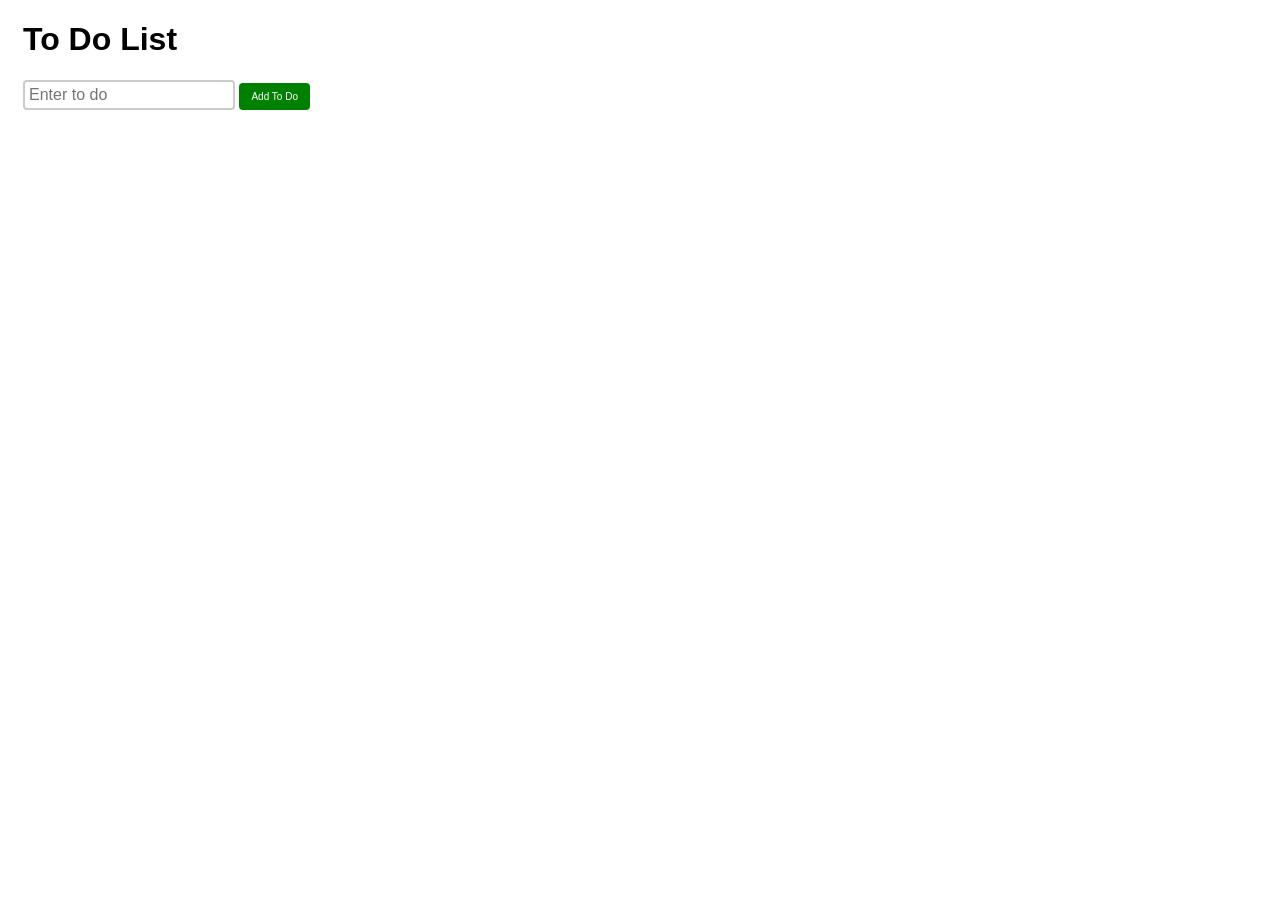
<file: ToDoList/index.html>
<!DOCTYPE html>
<html lang="en">
  <head>
    <meta charset="UTF-8" />
    <meta name="viewport" content="width=device-width, initial-scale=1.0" />
    <title>Document</title>
    <link rel="stylesheet" href="./style.css" />
  </head>
  <body>
    <h1>To Do List</h1>
    <form class="todo-form">
      <input type="text" class="todo-input" placeholder="Enter to do" />
      <button class="todo-submitbtn" type="submit">Add To Do</button>
    </form>
    <ul class="todo-list"></ul>
    <script src="./script.js"></script>
  </body>
</html>
</file>
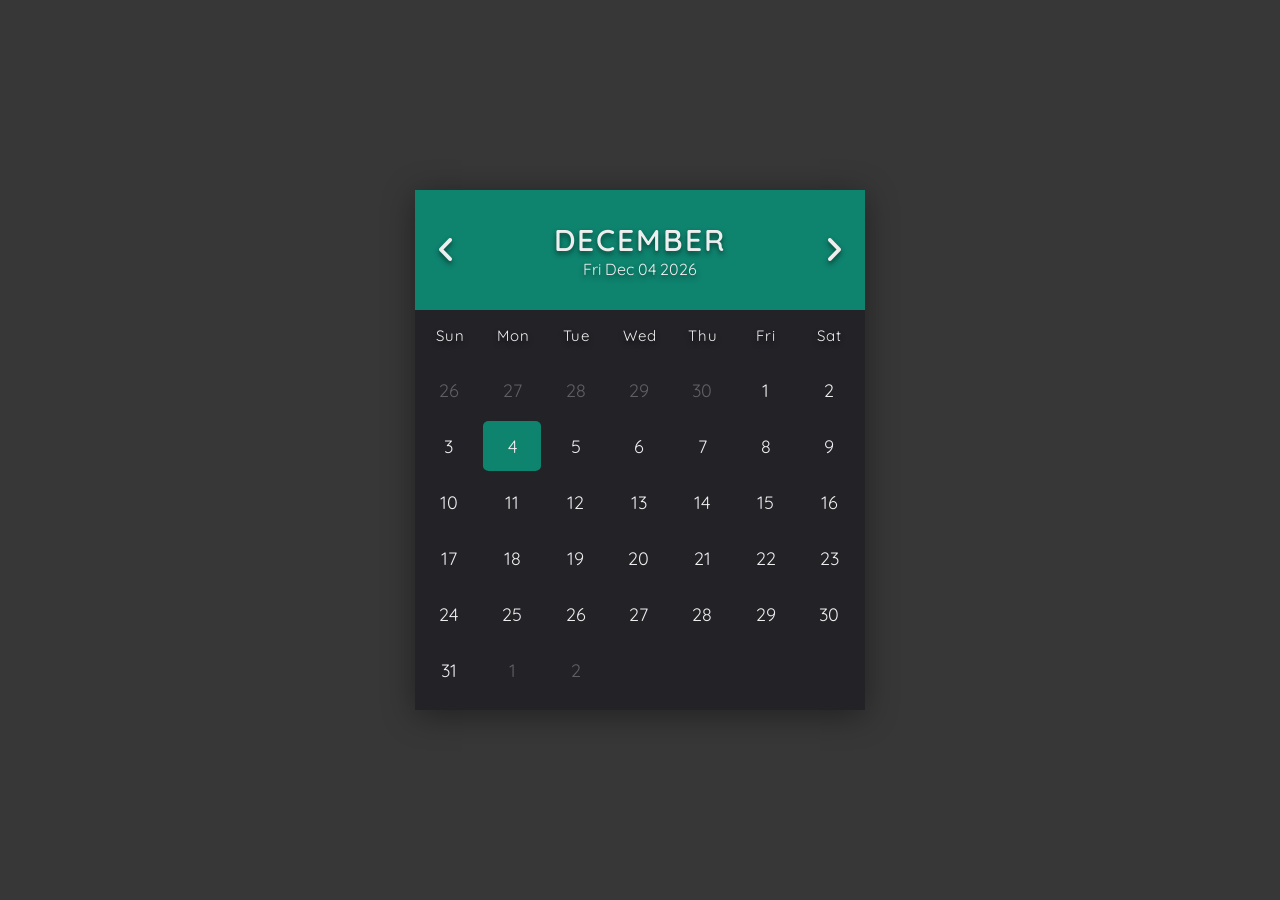
<file: Calender.html>
<!DOCTYPE html>
<html lang="en">
<head>
    <meta charset="UTF-8">
    <meta name="viewport" content="width=device-width, initial-scale=1.0">
    <title>Calender</title>
    <link rel="stylesheet" href="https://cdnjs.cloudflare.com/ajax/libs/font-awesome/6.4.2/css/all.min.css">
    <link rel="preconnect" href="https://fonts.googleapis.com">
<link rel="preconnect" href="https://fonts.gstatic.com" crossorigin>
<link href="https://fonts.googleapis.com/css2?family=Quicksand&display=swap" rel="stylesheet">
<style>

*{
    margin:0;
    padding:0;
    box-sizing:border-box; 
    font-family: 'Quicksand', sans-serif;
}

html{
   font-size: 62.5%;
}

.container{
   width: 100%;
   height: 100vh;
   background-color: rgb(55, 55, 55); 
   color: #eee;
   display:flex;
   justify-content: center;
   align-items: center;
   
}

.calender{
    width: 45rem;
    height: 52rem;
    background-color: #222227;
   box-shadow: 0 0.5rem 3rem rgba(0, 0, 0, 0.4);
}

.month{
    width: 100%;
    height: 12rem;
    background-color: #0e836e;
    display:flex;
    justify-content: space-between;
    align-items: center;
    padding: 0.2rem;
    text-align: center;
    text-shadow: 0 0.3rem 0.5rem rgba(0, 0, 0, 0.5);
}

.month i{
    font-size: 3rem;
   cursor: pointer;
   margin: 0 2rem;
}

.month h1{
    font-size: 3rem;
    font-weight: 600;
    text-transform: uppercase;
    letter-spacing: 0.2rem;
}

.month p{
    font-size: 1.6rem;
}

.weekdays{
    width: 100%;
    height: 5rem;
    padding: 0 0.4rem;
    display:flex;
    align-items: center;
}

.weekdays div{
    font-size: 1.5rem;
    font-weight: 400;
    letter-spacing: 0.1rem;
    width: calc(44.2rem/7);
    display:flex;
    justify-content: center;
    align-items: center;
    text-shadow: 0 0.3rem 0.5rem rgba(0, 0, 0, 0.5);
}

.days{
    width: 100%;
    display: flex;
    flex-wrap: wrap;
    padding: 0.2rem;
}

.days div{
    font-size: 1.8rem;
    margin: 0.3rem;
    width: calc(40.2rem/7);
    height: 5rem;
    display:flex;
    justify-content: center;
    align-items: center;
    transition: background-color 0.2s;
}

.days div:hover:not(.today){
    background-color: #262626;
    border: 0.2rem dotted #595959;
    cursor: pointer;
    border-radius: 10%;
}

.prev-date,
.next-date{
    opacity: 0.3;
}

.today{
    background-color: #0e836e;
    border-radius: 10%;
}


</style>

</head>
<body>
    
    <div class="container">
        <div class="calender">
            <div class="month">
                <i class="fas fa-angle-left prev"></i>
                <div class="date">
                    <h1></h1>
                    <p></p>
                </div>
                <i class="fas fa-angle-right next"></i>
            </div>
            <div class="weekdays">
                <div>Sun</div>
                <div>Mon</div>
                <div>Tue</div>
                <div>Wed</div>
                <div>Thu</div>
                <div>Fri</div>
                <div>Sat</div>
            </div>
            <div class="days">
                
            </div>

        </div>
    </div>

    <script>
        const mydate = new Date();
// console.log(mydate);

const showCalender= () => {
    const monthfirstday = mydate.getDay();
    console.log(monthfirstday);
    
    const lastdate = new Date(mydate.getFullYear(),mydate.getMonth()+1,0).getDate();
    // console.log(lastdate);
    
    const prevmonthDays =  new Date(mydate.getFullYear(),mydate.getMonth(),0).getDate();
      console.log(prevmonthDays);
    
    const  monthlastday = new Date(mydate.getFullYear(),mydate.getMonth()+1,0).getDay();
    
    //  console.log(monthlastday);
    
    const nextmonthdays = 7- monthlastday -1;
    
    
    const allmonths=["January","February","March","April","May","June","July",
    "August","September","October","November","December",]
    
    const monthdays= document.querySelector(".days")
    
    document.querySelector(".date h1").innerHTML = allmonths[mydate.getMonth()];
    
    document.querySelector(".date p").innerHTML= new Date().toDateString();
    
    
    let days="";
    
    for(let x= monthfirstday;x>0;x--){
        days +=`<div class="prev-date">${prevmonthDays-x+1}</div>`
    }
    


    for(let i=1; i<=lastdate;i++){
        if(i===new Date().getDate() && mydate.getMonth()===new Date().getMonth()){
            days += `<div class="today">${i}</div>`;
        }
        else{
        days += `<div>${i}</div>`;
        }
    }
    

    
    for(let j=1;j<=nextmonthdays;j++){
        days += `<div class="next-date">${j}</div>`;
    }
      monthdays.innerHTML=days;

}


document.querySelector('.prev').addEventListener('click',()=>{
    mydate.setMonth(mydate.getMonth()-1);
    showCalender();
})

document.querySelector('.next').addEventListener('click',()=>{
    mydate.setMonth(mydate.getMonth()+1);
    showCalender();
})

showCalender();

    </script>
</body>
</html>
</file>
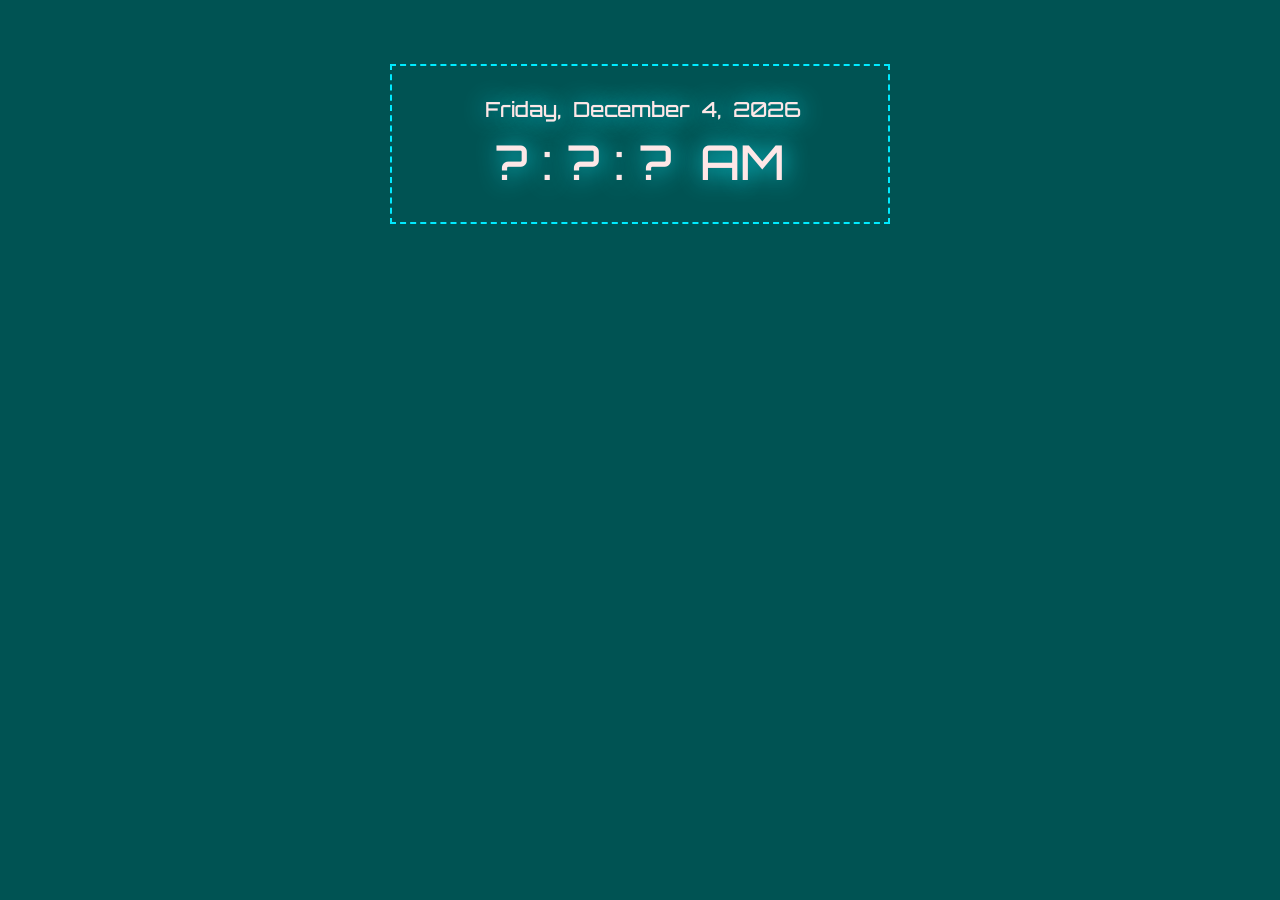
<file: clockUsingJS.html>
<!DOCTYPE html>
<html lang="en">
<head>
    <meta charset="UTF-8">
    <meta name="viewport" content="width=device-width, initial-scale=1.0">
    <title>Clock</title>
<link rel="preconnect" href="https://fonts.googleapis.com">
<link rel="preconnect" href="https://fonts.gstatic.com" crossorigin>
<link href="https://fonts.googleapis.com/css2?family=Orbitron&family=Poppins&display=swap" rel="stylesheet">
    <style>
        *{
            margin: 0;
            padding: 0;
            box-sizing: border-box;
            
        }
        body{
            position: relative;
            height: 100%;
            width: 100%;
            background-color: rgb(0, 83, 83);
           /* color: rgb(174, 108, 200); */
        }

        .datetime, .watch2{
            font-family: 'Orbitron', sans-serif;
            /* font-family: 'Poppins', sans-serif; */
            height: 160px;
            width: 500px;
            display: flex;
            flex-direction: column;
            align-items: center;
            justify-content: center;
            gap: 0.6rem;
            margin: 5% auto;
            /* padding: 1.3rem; */
            border: 2px dashed rgb(0, 234, 255);
        }

            .datetime .date{
            font-size: 1.3rem;
            font-weight: 500;
            color: #fee7e7;
            text-shadow: 1px 1px 25px rgb(18, 229, 244), 0 0 10px rgba(12, 221, 236,0);
                
            }

            .datetime .date2{
            font-size: 1.3rem;
            font-weight: 500;
            color: #fee7e7;
            text-shadow: 1px 1px 25px rgb(18, 229, 244), 0 0 10px rgba(12, 221, 236,0); 
                
            }

            .datetime .clock{
            font-size: 3rem;
            font-weight: 500;
            color: #fee7e7;
            text-shadow: 1px 1px 25px rgb(18, 229, 244), 0 0 10px rgba(12, 221, 236,0);
            }
        

           .watch2{
            visibility: hidden;
            font-size: 3.5rem;
            font-weight: 500;
            color: #fee7e7;
            text-shadow: 1px 1px 25px rgb(18, 229, 244), 0 0 10px rgba(12, 221, 236,0);
           }

    </style>
</head>
<body>
    <div class="datetime">
        <div class="date">
            <span id="dayname"></span>,
            <span id="month"></span>
            <span id="dnum"></span>,
            <span id="year"></span>
        </div>
        <div class="date2"></div>
        <div class="clock">
        <span class="hr">?</span>
        <span>:</span>
        <span class="min">?</span>
        <span>:</span>
        <span class="sec">?</span>
        <span class="ampm">&nbspAM</span>
    </div>
    </div>

    <div class="watch2"></div>
    <script>

        var hourHand= document.querySelector('.hr');
        var minHand= document.querySelector('.min');
        var secHand=  document.querySelector('.sec');
         document.querySelector('.date2').style.display ='none';

         var secondWatch = document.querySelector('.watch2');

            function changedate(){
                var newdt = new Date();
                var dname = newdt.getDay();
                var mo = newdt.getMonth();
                var dnum = newdt.getDate();
                var yr = newdt.getFullYear();

                var months = ['January','february','March','April','May','June','July','August','September','October','November','December'];

                var week = ['Sunday','Monday','Tuesday','Wednesday','Thursday','Friday','Saturday'];

                var ids = ['dayname','month','dnum','year'];

                var values =[week[dname], months[mo], dnum, yr];

        for(var i =0; i<ids.length;i++){
           document.getElementById(ids[i]).innerHTML=`&nbsp${values[i]}`;    
                }
              }
            
            setInterval(changedate,1000);
            


            //Method 1
        function changeTime(){
            var getadateTime = new Date();
            // console.log(getadateTime);
            var putzero=0;
            var newhr = getadateTime.getHours();
            // console.log(newhr);
            
            var newmin = getadateTime.getMinutes();
            // console.log(newmin);
           
            var newsec = getadateTime.getSeconds();

                if(newsec>=0&&newsec<=9){
                    newsec= `${putzero}${newsec}`;
                }
            if(newmin>=0&&newmin<=9){
                    newmin= `${putzero}${newmin}`;
                }

                if(newhr>12){
                   newhr -= 12;
                }

            if(newhr===0){
               let hr = 12; 
           hourHand.innerHTML=`${hr}`;   
                }     
           
           if(newhr>=12){
            document.querySelector('.ampm').innerHTML='&nbspPM';
           }

           else{
            document.querySelector('.ampm').innerHTML='&nbspAM';
            
           }

                secHand.innerHTML=`${newsec}`;
                minHand.innerHTML=`${newmin}`;

                if(newhr!==0){
                hourHand.innerHTML=`${newhr}`;
                }
        }

        //   setInterval(changeTime,1000);


        //Method 2

          function startWatch(){
                secondWatch.style.visibility = 'visible';
               var newTime = new Date();
               secondWatch.innerHTML = newTime.toLocaleTimeString();
                
            }
           
        //  setInterval(startWatch,1000);

       
       


       
        
    </script>
</body>
</html>
</file>
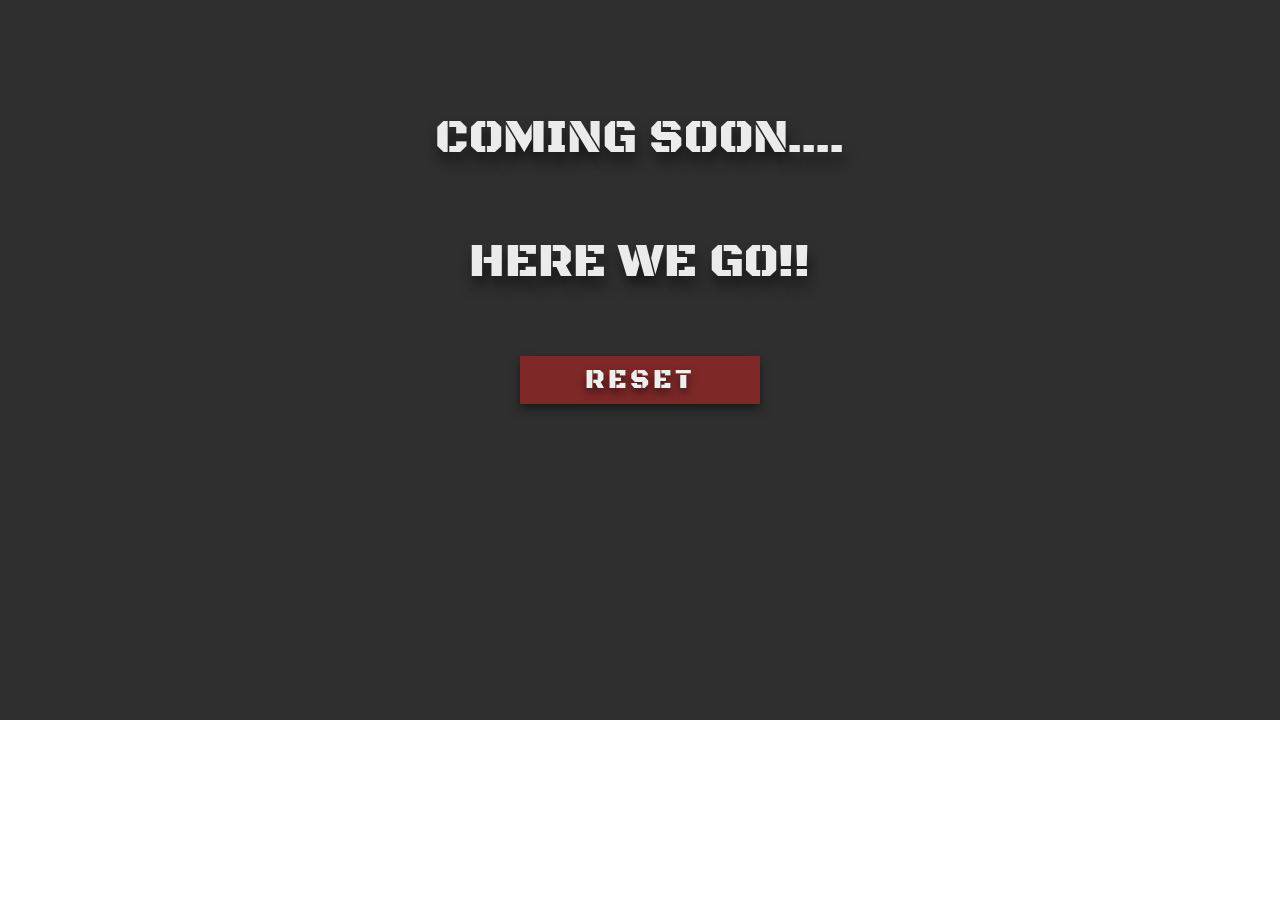
<file: CountdownTimer.html>
<!DOCTYPE html>
<html lang="en">
  <head>
    <meta charset="UTF-8" />
    <meta name="viewport" content="width=device-width, initial-scale=1.0" />
    <title>Countdown-Timer</title>
    <link rel="preconnect" href="https://fonts.googleapis.com" />
    <link rel="preconnect" href="https://fonts.gstatic.com" crossorigin />
    <link
      href="https://fonts.googleapis.com/css2?family=Black+Ops+One&display=swap"
      rel="stylesheet"
    />
    <style>
      * {
        margin: 0;
        padding: 0;
        box-sizing: border-box;
        font-family: "Black Ops One", cursive;
      }

      .maincontent {
        width: 100%;
        height: 80vh;
        background-color: rgb(47, 47, 47);
        position: relative;
      }

      .countdowndiv {
        width: 100%;
        position: absolute;
        top: 15%;
        text-align: center;
        color: #ebebeb;
      }

      .countdowndiv h1 {
        font-size: 3rem;
        font-weight: 400;
        text-transform: uppercase;
        margin-bottom: 4rem;
        text-shadow: 0.1rem 0.6rem 0.8rem rgba(0, 0, 0, 0.5);
      }

      .countdown {
        display: flex;
        justify-content: center;
      }

      .countdown div {
        width: 8rem;
        height: 8rem;
        background: linear-gradient(
          to bottom,
          rgba(53, 52, 52, 0.9) 50%,
          rgba(79, 77, 77, 0.9) 0
        );
        margin: 0 2rem 6.7rem 2rem;
        font-size: 5rem;
        font-weight: 400;
        display: flex;
        justify-content: center;
        align-items: center;
        box-sizing: 0.8rem 2.5rem rgba(0, 0, 0, 0.564);
        position: relative;
      }

      .countdown div::before {
        content: "";
        position: absolute;
        width: 100%;
        height: 0.24rem;
        background-color: #3d3d3dfd;
      }

      .countdown div::after {
        content: attr(class);
        font-size: 1.7rem;
        font-weight: 400;
        position: absolute;
        bottom: -3rem;
      }

      .reset {
        width: 15rem;
        height: 3rem;
        border: none;
        background-color: #7e2828;
        font-size: 1.7rem;
        font-weight: 400;
        letter-spacing: 0.2rem;
        text-transform: uppercase;
        color: #eee;
        text-shadow: 0 0.3rem 0.5rem rgba(0, 0, 0, 0.5);
        box-shadow: 0 0.3rem 0.6rem rgba(0, 0, 0, 0.5);
        outline: none;
      }
    </style>
  </head>
  <body>
    <div class="maincontent">
      <div class="countdowndiv">
        <h1>Coming soon....</h1>
        <div class="countdown"></div>
        <button class="reset">Reset</button>
      </div>
    </div>

    <script>
      const countdown = document.querySelector(".countdown");

      const intervaltimer = setInterval(() => {
        const myEventDate = new Date(2023, 8, 21, 12, 0, 0);
        // console.log(myEventDate);
        const currentDate = new Date();
        // console.log(currentDate);
        const Timedifference = myEventDate - currentDate;
        // console.log(Timedifference);

        const remDays = Math.floor(Timedifference / (1000 * 60 * 60 * 24)) + "";
        // console.log(remDays);
        const remHours =
          Math.floor((Timedifference / (1000 * 60 * 60)) % 24) + "";
        // console.log(remHours);
        const remMinutes = Math.floor((Timedifference / (1000 * 60)) % 60) + "";
        // console.log(remMinutes);
        const remSeconds = Math.floor((Timedifference / 1000) % 60) + "";
        // console.log(remSeconds);

        countdown.innerHTML = `
          <div class="Days">${
            remDays.length === 1 ? `0${remDays}` : remDays
          }</div>
          <div class="Hours">${
            remHours.length === 1 ? `0${remHours}` : remHours
          }</div>
          <div class="Minutes">${
            remMinutes.length === 1 ? `0${remMinutes}` : remMinutes
          }</div>
          <div class="Seconds">${
            remSeconds.length === 1 ? `0${remSeconds}` : remSeconds
          }</div>
        `;
        if (Timedifference < 0) {
          clearInterval(intervaltimer);
          countdown.innerHTML = "<h1>Here We Go!!</h1>";
        }

        document.querySelector(".reset").addEventListener("click", () => {
          clearInterval(intervaltimer);
          const divs = document.querySelectorAll(".countdown div");
          divs.forEach((div) => {
            div.innerHTML = "00";
          });
        });
      }, 1000);
    </script>
  </body>
</html>
</file>
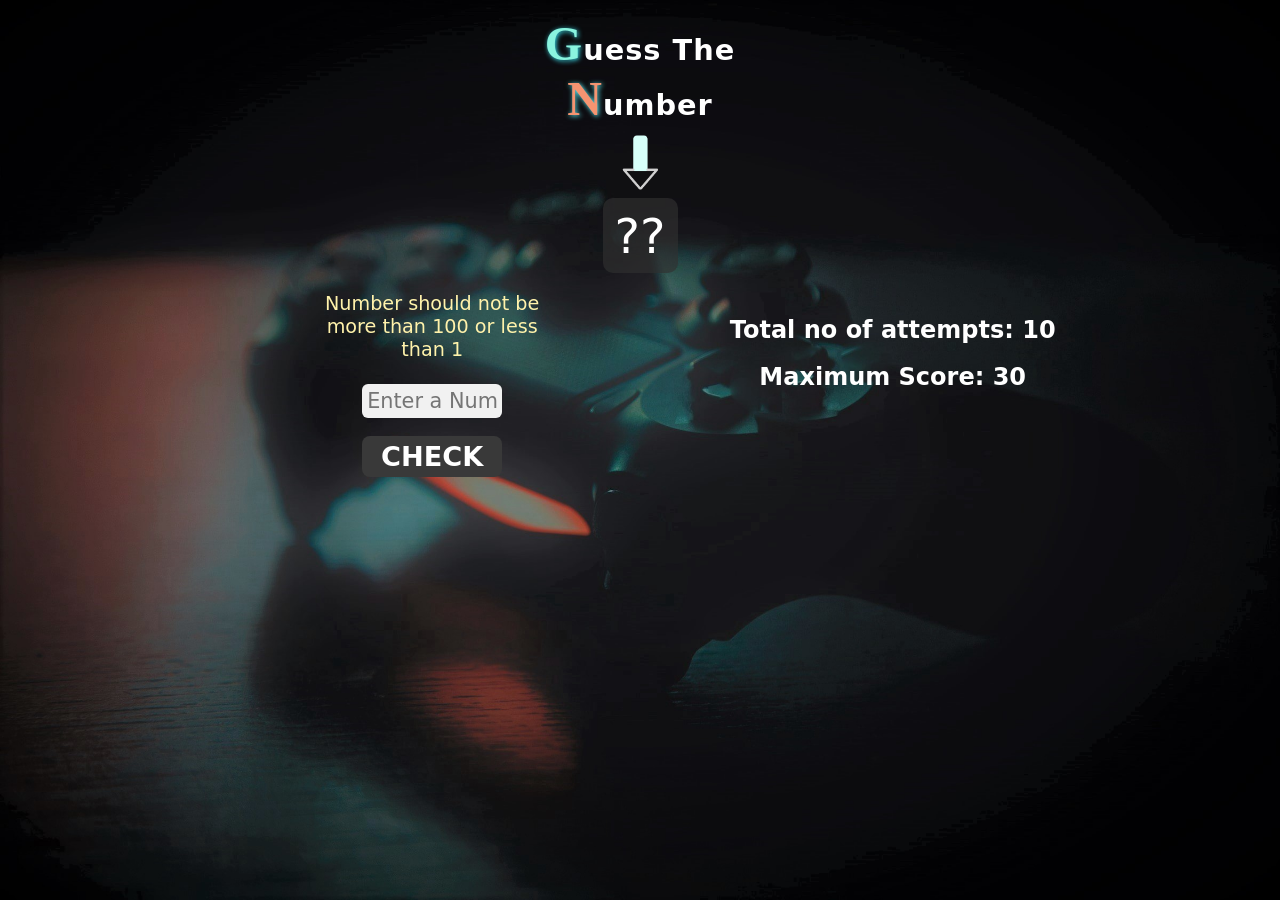
<file: Project1.html>
<!DOCTYPE html>
<html lang="en">
<head>
    <meta charset="UTF-8">
    <meta name="viewport" content="width=device-width, initial-scale=1.0">
    <title>Number Guessing Game</title>
    <link rel="stylesheet" href="Project1.css">
</head>
<body>
<section id="mainsection">
    <h1>Guess The <div>Number</div></h1>
    <img id="arrow1" src="arrow.png" alt="icon" style="height: 55px;">
    <img id="happy" src="happy.png" alt="icon" style="height: 65px;">
   <div id="numop">??</div>
     
    <div class="gamepart">
      
     <div id="inputfield">
      <p id="tip">Number should not be more than 100 or less than 1</p>
      <input type="text" placeholder="Enter a Number" id="numip">
      <button id="btnchk">CHECK</button>
     </div>
    
    <div id="right">

      <div id="hintpanel" >
       <div id="hint"></div>
       <div id="attempt"> Total no of attempts: 10</div>
      </div>
       
        <div id="gameover"></div>
        <div id="showscore"> Maximum Score: 30</div>
       
      </div>  
   </div> 
   <h3 id="btnnewgm">Start a New Game</h3>
</section>
   <script src="Project1.js"></script>
</body>
</html>
</file>
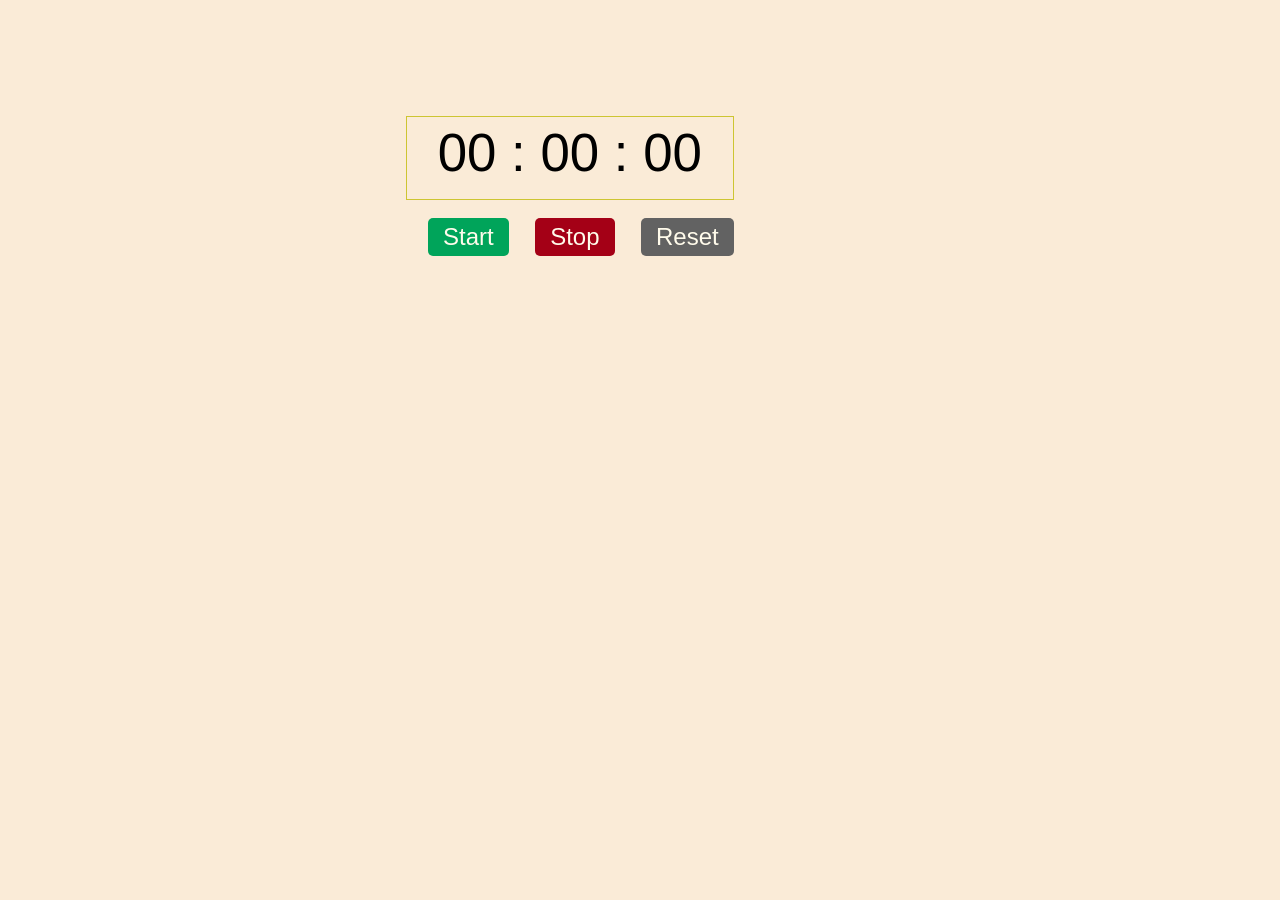
<file: StopWatch.html>
<!DOCTYPE html>
<html lang="en">
<head>
    <meta charset="UTF-8">
    <meta name="viewport" content="width=device-width, initial-scale=1.0">
    <title>Stopwatch</title>
    <style>
         *{
            margin: 0;
            padding: 0;
            box-sizing: border-box;
            font-family:'Segoe UI', Tahoma, Geneva, Verdana, sans-serif;
        }
        body{
            height: 100%;
            width: 100%;
            background-color: antiquewhite;
        }

        .cont{
            height: 200px;
            width: 500px;
            /* border: 1px solid red; */
            margin: 100px auto;
            padding: 1rem;
        }
        .cont .watch{
            width: 70%;
            height: 50%;
            border: 1px solid rgb(205, 197, 50);
            text-align: center;
            padding: 5px;
            font-size: 3.3rem;
        }

        .cont .btn{
            margin: 18px 0 0 22px;
            font-size: 1.5rem;
            padding: 5px 15px;
            color: rgb(255, 251, 235);
            border: none;
            border-radius: 5px;
            cursor: pointer;
        }
        .btn:nth-of-type(1)
         {
            background-color: rgb(0, 164, 90);
          }
          .btn:nth-of-type(2){
            background-color: rgb(164, 0, 22);
          }
          .btn:nth-of-type(3){
            background-color: rgb(98, 98, 98);
          }
      
    </style>
</head>
<body>
    <div class="cont">
        <div class="watch">
        <span class="min">00</span>
        <span>:</span>
        <span class="sec">00</span>
        <span>:</span>
        <span class="milisec">00</span>
        </div>
        <button id="btn1" class="btn">Start</button>
        <button id="btn2" class="btn">Stop</button>
        <button id="btn3" class="btn">Reset</button>
    </div>

    <script src="stopwatch.js"></script>
</body>
</html>
</file>
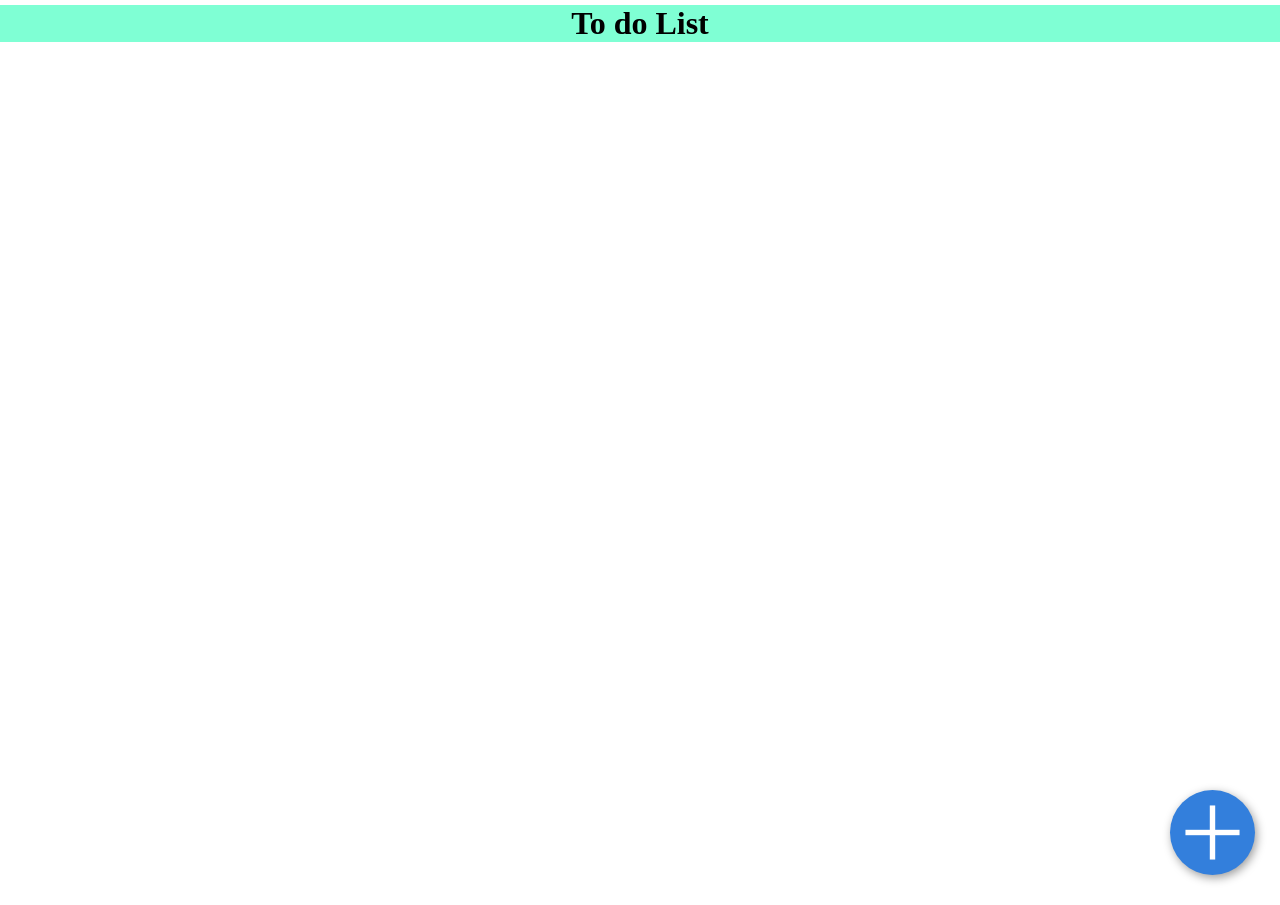
<file: todolist.html>
<!DOCTYPE html>
<html lang="en">
<head>
    <meta charset="UTF-8">
    <meta name="viewport" content="width=device-width, initial-scale=1.0">
    <title>TodoList</title>
    <style>
        *{
            margin: 0;
            padding: 0;
            box-sizing: border-box;
            font-family:Cambria, Cochin, Georgia, Times, 'Times New Roman', serif;
        }
        html,body{
            height: 100%;
            width: 100%;
        }
        body{
            overflow: auto;
        }
        h1{
          text-align: center;
          margin: 5px 0;
          background-color: aquamarine;
        }
     .container{     
    display: grid;
    grid-template-columns: auto auto auto auto auto;
    gap:25px;
    padding: 35px;
        }

        .btn{
            background-color: rgb(51, 127, 220);
            box-shadow: 2px 3px 10px rgb(157, 157, 157);
            display: flex;
            justify-content: center;
            align-items: center;
            position: absolute;
            bottom: 25px;
            right: 25px;
            padding: 15px;
            border-radius: 50%;
            border: none;
            cursor: pointer;
        }

        .container .box{
            background-color: #ececec;
            position: relative;
            height: 200px;
            width: 200px;
            display: flex;
            flex-direction: column;
            align-items: center;
            justify-content: flex-start;
            border-radius: 10px;
            border: none;
            padding: 15px;
            gap: 5px;
        }

        .box .details{
            width: 100%;
            height: 80%;
            font-size: 14px;
            /* border: 1px solid rgb(0, 47, 255); */
            overflow-wrap: break-word;
            overflow-x: hidden;
            overflow-y: auto;
        }


        .box .remove{
            width: 25px;
            position: absolute;
            bottom: 10px;
            right: 10px;
            cursor: pointer;
            margin: 0 5px 0 5px
        }

     body #overlay{
    position: fixed;
    /* visibility: hidden; */
    display: none;
    top: 0;
    left: 0;
    width: 100%;
    height: 100%;
    background-color: rgba(94, 94, 94, 0.427);
    z-index: 5;
    transition: all 0.35s ease;
}

#overlay #overlayinsidediv{
    position: absolute;
    z-index: 6;
    display: flex;
    flex-direction: column;
    justify-content: center;
    gap: 9px;
    /* font-size: 12px; */
    width: 350px; 
    height: 355px;
    padding: 15px;
    border-radius: 15px;
    top: 50%;
    left: 50%; 
    transform: translate(-50%,-50%);
    background-color: rgb(228, 228, 228);
    color: rgb(0, 0, 0);
    transition: all 0.35s ease;
}

#overlayinsidediv img{
    width: 34px;
    position: absolute;
    top: 9px;
    right: 9px;
    cursor: pointer;
}

#overlayinsidediv #desc{
    /* position: absolute; */
   width: 100%;
   height: 50%;
   background-color: white;
   color: black;
   padding: 4px;
   font-size: 17px;
   border: none;
   resize: none;
}

#overlayinsidediv label{
    font-size: 18px;
    margin-top: 15px;
}

#overlayinsidediv button{
    /* position: absolute; */
    top: 52%;
    left: 42%;
    padding: 5px 10px;
    font-size: 19px;
    border: none;
    border-radius: 7px;
    background-color: rgb(51, 127, 220);
    color: white;
    cursor: pointer;
    margin: 15px 0;
}
#overlayinsidediv button:hover{
    background: #77b2ff;
}

    </style>
</head>
<body>
    <h1>To do List</h1>
    <div class="container">
           
    </div>
    <button class="btn">
        <img src="plus2.png" alt="addicon">
     </button>
   
    <div id="overlay">
        <div id="overlayinsidediv">
        <img id="cross" src="close.png" alt="icon">   
       <label>To-do Description</label>
       <textarea id="desc" rows="20" cols="50" autocomplete="off" required></textarea>
       <span style="font-size: 14px; color: red;display: none;" >*Please Enter Details</span>
       <button id="addbtn">Add</button>
        </div>
        </div> 
        
        <script src="todolist.js"></script>
</body>
</html>
</file>
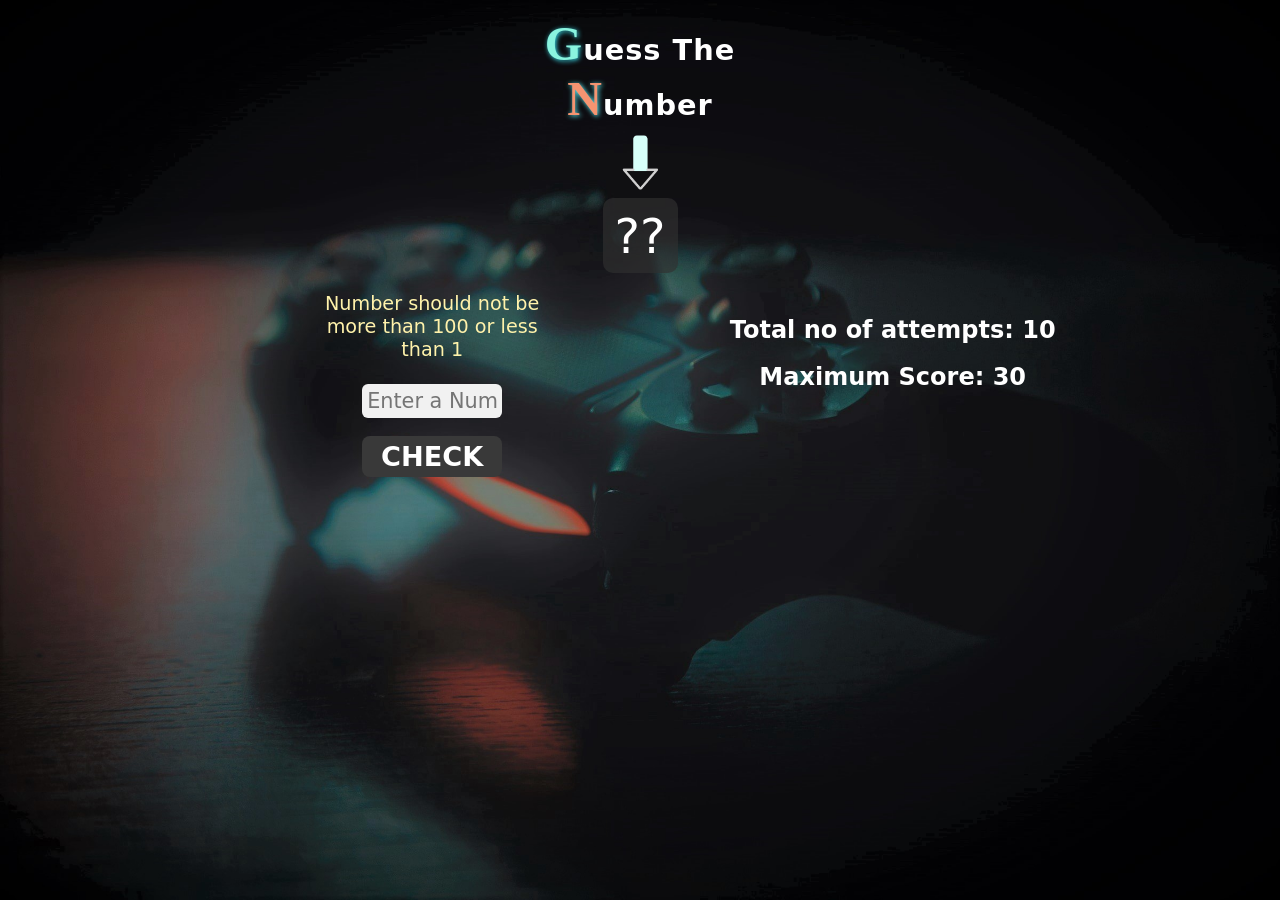
<file: NumberGuessingGame/Project1.html>
<!DOCTYPE html>
<html lang="en">
  <head>
    <meta charset="UTF-8" />
    <meta name="viewport" content="width=device-width, initial-scale=1.0" />
    <title>Number Guessing Game</title>
    <link rel="stylesheet" href="Project1.css" />
  </head>
  <body>
    <section id="mainsection">
      <h1>
        Guess The
        <div>Number</div>
      </h1>
      <img
        id="arrow1"
        src="../images/arrow.png"
        alt="icon"
        style="height: 55px"
      />
      <img
        id="happy"
        src="../images/happy.png"
        alt="icon"
        style="height: 65px"
      />
      <div id="numop">??</div>

      <div class="gamepart">
        <div id="inputfield">
          <p id="tip">Number should not be more than 100 or less than 1</p>
          <input type="text" placeholder="Enter a Number" id="numip" />
          <button id="btnchk">CHECK</button>
        </div>

        <div id="right">
          <div id="hintpanel">
            <div id="hint"></div>
            <div id="attempt">Total no of attempts: 10</div>
          </div>

          <div id="gameover"></div>
          <div id="showscore">Maximum Score: 30</div>
        </div>
      </div>
      <h3 id="btnnewgm">Start a New Game</h3>
    </section>
    <script src="Project1.js"></script>
  </body>
</html>
</file>
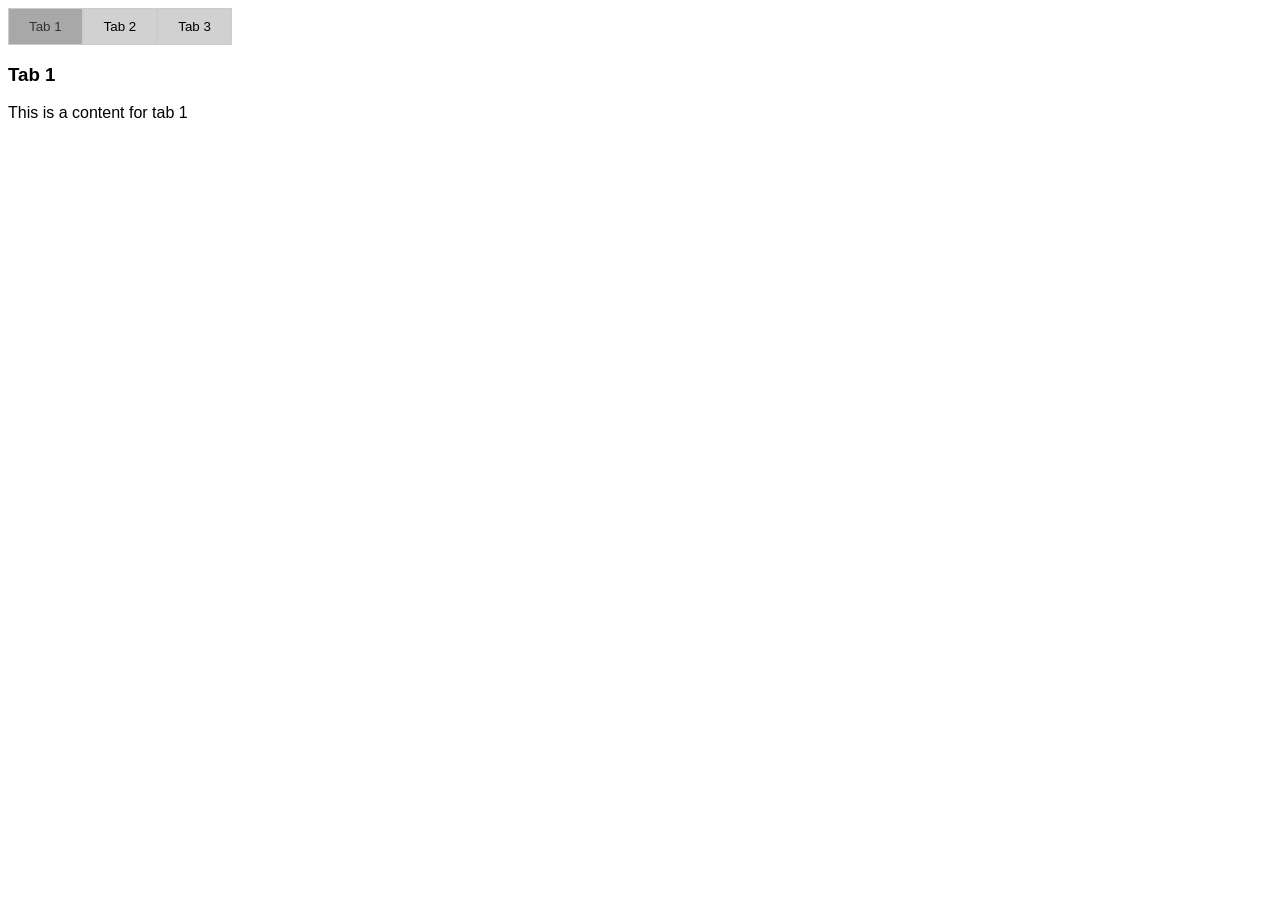
<file: Tabs/tabs.html>
<!DOCTYPE html>
<html lang="en">
  <head>
    <meta charset="UTF-8" />
    <meta name="viewport" content="width=device-width, initial-scale=1.0" />
    <title>Tabs Interface</title>
    <link rel="stylesheet" href="./tabs.css" />
  </head>
  <body>
    <div class="tabs" id="tabContainer">
      <!-- tabs  -->
       
    </div>

    <div id="tabContentContainer">
      <!-- content  -->
    </div>
    <script src="./tabs.js"></script>
  </body>
</html>
</file>
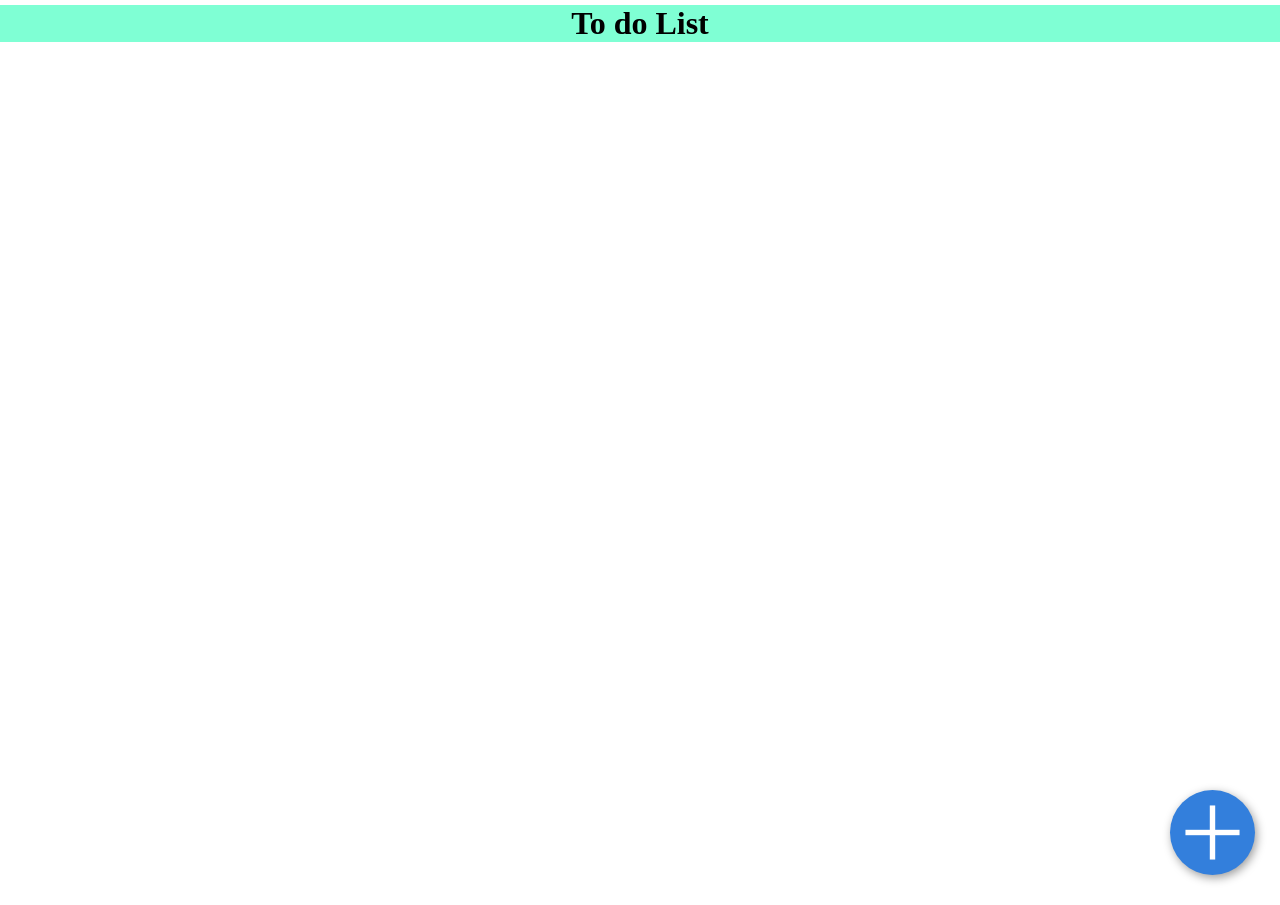
<file: ToDoList/todolist.html>
<!DOCTYPE html>
<html lang="en">
  <head>
    <meta charset="UTF-8" />
    <meta name="viewport" content="width=device-width, initial-scale=1.0" />
    <title>TodoList</title>
    <style>
      * {
        margin: 0;
        padding: 0;
        box-sizing: border-box;
        font-family: Cambria, Cochin, Georgia, Times, "Times New Roman", serif;
      }
      html,
      body {
        height: 100%;
        width: 100%;
      }
      body {
        overflow: auto;
      }
      h1 {
        text-align: center;
        margin: 5px 0;
        background-color: aquamarine;
      }
      .container {
        display: grid;
        grid-template-columns: auto auto auto auto auto;
        gap: 25px;
        padding: 35px;
      }

      .btn {
        background-color: rgb(51, 127, 220);
        box-shadow: 2px 3px 10px rgb(157, 157, 157);
        display: flex;
        justify-content: center;
        align-items: center;
        position: absolute;
        bottom: 25px;
        right: 25px;
        padding: 15px;
        border-radius: 50%;
        border: none;
        cursor: pointer;
      }

      .container .box {
        background-color: #ececec;
        position: relative;
        height: 200px;
        width: 200px;
        display: flex;
        flex-direction: column;
        align-items: center;
        justify-content: flex-start;
        border-radius: 10px;
        border: none;
        padding: 15px;
        gap: 5px;
      }

      .box .details {
        width: 100%;
        height: 80%;
        font-size: 14px;
        /* border: 1px solid rgb(0, 47, 255); */
        overflow-wrap: break-word;
        overflow-x: hidden;
        overflow-y: auto;
      }

      .box .remove {
        width: 25px;
        position: absolute;
        bottom: 10px;
        right: 10px;
        cursor: pointer;
        margin: 0 5px 0 5px;
      }

      body #overlay {
        position: fixed;
        /* visibility: hidden; */
        display: none;
        top: 0;
        left: 0;
        width: 100%;
        height: 100%;
        background-color: rgba(94, 94, 94, 0.427);
        z-index: 5;
        transition: all 0.35s ease;
      }

      #overlay #overlayinsidediv {
        position: absolute;
        z-index: 6;
        display: flex;
        flex-direction: column;
        justify-content: center;
        gap: 9px;
        /* font-size: 12px; */
        width: 350px;
        height: 355px;
        padding: 15px;
        border-radius: 15px;
        top: 50%;
        left: 50%;
        transform: translate(-50%, -50%);
        background-color: rgb(228, 228, 228);
        color: rgb(0, 0, 0);
        transition: all 0.35s ease;
      }

      #overlayinsidediv img {
        width: 34px;
        position: absolute;
        top: 9px;
        right: 9px;
        cursor: pointer;
      }

      #overlayinsidediv #desc {
        /* position: absolute; */
        width: 100%;
        height: 50%;
        background-color: white;
        color: black;
        padding: 4px;
        font-size: 17px;
        border: none;
        resize: none;
      }

      #overlayinsidediv label {
        font-size: 18px;
        margin-top: 15px;
      }

      #overlayinsidediv button {
        /* position: absolute; */
        top: 52%;
        left: 42%;
        padding: 5px 10px;
        font-size: 19px;
        border: none;
        border-radius: 7px;
        background-color: rgb(51, 127, 220);
        color: white;
        cursor: pointer;
        margin: 15px 0;
      }
      #overlayinsidediv button:hover {
        background: #77b2ff;
      }
    </style>
  </head>
  <body>
    <h1>To do List</h1>
    <div class="container"></div>
    <button class="btn">
      <img src="../images/plus2.png" alt="addicon" />
    </button>

    <div id="overlay">
      <div id="overlayinsidediv">
        <img id="cross" src="../images/close.png" alt="icon" />
        <label>To-do Description</label>
        <textarea
          id="desc"
          rows="20"
          cols="50"
          autocomplete="off"
          required
        ></textarea>
        <span style="font-size: 14px; color: red; display: none"
          >*Please Enter Details</span
        >
        <button id="addbtn">Add</button>
      </div>
    </div>

    <script src="todolist.js"></script>
  </body>
</html>
</file>
<file: ToDoList/style.css>
body {
  font-family: sans-serif;
  padding: 0 15px;
  background-color: white;
}

.todo-input {
  padding: 4px;
  font-size: 16px;
  border-radius: 4px;
  border: 2px solid #ccc;
}

.todo-submitbtn {
  padding: 8px 12px;
  font-size: 10px;
  border: none;
  border-radius: 4px;
  background-color: green;
  color: #fffefe;
  cursor: pointer;
}

.todo-list {
  list-style: none;
  padding: 0;
  width: 300px;
  background-color: #dedede;
}

.todo-list li {
  display: flex;
  align-items: center;
  padding: 8px;
}

.todo-list li span {
  flex: 1;
}
</file>
<file: Project1.css>
*{
    margin: 0;
    padding: 0;
    box-sizing: border-box;
    font-family: system-ui, -apple-system, BlinkMacSystemFont, 'Segoe UI', Roboto, Oxygen, Ubuntu, Cantarell, 'Open Sans', 'Helvetica Neue', sans-serif;
    /* color: white; */
}

html,body{
    height: 100%;
    width: 100%;
}

body{
 position: relative;
}

#mainsection{
    padding: 1rem 4rem;
    display: flex;
    flex-direction: column;
    align-items: center;
    gap: 1%;
    /* justify-content: center; */
    height: 100%;
}

#mainsection::before{
    content: "";
    position: absolute;
    top: 0;
    left: 0;
    height: 100%;
    width: 100%;
    background: url('gameimg.jpg') no-repeat center center/cover;
    background-size: 100% 100%;
    background-attachment: fixed;
    z-index: -1;
}

#mainsection h1{
    text-align: center;
    z-index: 5;
    color: white;
    margin: 0;
    font-size: 1.8rem;
    letter-spacing: 1px;
    /* border: 1px solid yellow; */
}

h1::first-letter{
font-family: lucida calligraphy;
font-size: 3rem;
color: rgb(138, 244, 223);
text-shadow: 1px 1px 5px rgb(61, 234, 246);
}

  h1 div {
       /* border: 1px solid red; */
       padding: 0;
       margin: 0;

     }

h1 div::first-letter{
font-family: lucida calligraphy;
font-size: 3rem;
color: rgb(245, 148, 113);
text-shadow: 1px 1px 5px rgb(93, 244, 255);
}

#mainsection #arrow1{
    animation: move 1s ease-out infinite; 
}
#mainsection #happy{
   position: absolute;
   visibility: hidden;
}

@keyframes move{
    18%{
       transform: translate(0px,-2px);
    }

    100%{
       transform: translate(0px,6px);
    }
}

#mainsection #numop{
    margin: 0 auto;
    font-size: 3rem;
    font-weight: 500;
    height: 75px;
    width: 75px;
    padding: 0.2rem;
    display: flex;
    align-items: center;
    justify-content: center;
    color: white;
    border-radius: 10px;
    background-color: rgba(48, 48, 48, 0.652);
    z-index: 5;
}

#mainsection #btnnewgm{
    z-index: 5;
    visibility: hidden;
    margin-left: 4%;
    width: 24%;
    font-size: 1.9rem;
    font-style: italic;
    font-family: monospace;
    text-align: center;
    text-shadow: 1px 1px 7px rgb(156, 213, 208), 0 1px 4px rgb(0, 221, 255);;
    letter-spacing: 1px;
    text-transform: uppercase;
    padding: 5px;
    border: none;
    border-radius: 0.5rem;
    cursor: pointer;
    background-color: rgba(41, 41, 41, 0.707);
    color: rgb(248, 247, 199);
    animation: blink 1.7s ease-out infinite;
}

@keyframes blink{
    0%{
        opacity: 0.4;
    }
    30%{
        opacity: 0.1;
    }
    58%{
        opacity: 0.8;
    }
    100%{
        opacity: 1.2;
    }
}

#mainsection .gamepart{
    position: relative;
    width: 88%;
    height: 39%;
    /* border: 1px solid salmon; */
    display: flex;
    /* align-items: center;
    justify-content: center; */
    gap:30%;
}

.gamepart #inputfield{
    position: absolute;
    width: 25%;
    top: 0;
    left: 17%;
    display: flex;
    flex-direction: column;
    align-items: center;
    justify-content: center;
    gap: 18px;
    /* border: 1px solid red; */
    padding: 10px;
}

#inputfield #numip{
  width: 60%;
  border-radius: 6px;
  font-size: 1.3rem;
  padding: 5px;
  outline: none;
  border: none;
  z-index: 5;
  background-color: rgb(241, 241, 241);
  
}

#inputfield #btnchk{
    width: 60%;
    z-index: 5;
    font-size: 1.7rem;
    padding: 5px;
    border: none;
    border-radius: 0.5rem;
    cursor: pointer;
    background-color: rgb(57, 57, 57);
    color: white;
    font-weight: 600;

}

#inputfield p{
    z-index: 5;
    color: rgb(255, 242, 171);
    font-size: 1.2rem;
    font-weight: 500;
    margin-bottom: 2%;
    text-align: center;
}

.gamepart #right{
    position: absolute;
    top: 8%;
    right: 9%;
    display: flex;
    flex-direction: column;
    
}

#right #hintpanel{
  margin: 2% 0;
  color: white;
  
}

 #hintpanel #hint{
    z-index: 5;
font-size: 1.5rem;
  font-weight: 700;
  color: aquamarine;
 }

 #hintpanel #attempt{
    z-index: 5;
    /* margin: 1% 0 1% 3%; */
    font-size: 1.5rem;
    font-weight: 700;
 }

#right #gameover{
    display: none;
    margin: 1% 0;
    z-index: 5;
    color: white;
    font-size: 2.5rem;
    font-weight: 700;
}

#right #showscore{
    display:flex;
    justify-content: center;
    align-items: center;
    gap: 5px;
    margin: 4% 0;
    z-index: 5;
    color: white;
    font-size: 1.5rem;
    font-weight: 700;
}
</file>
<file: NumberGuessingGame/Project1.css>
* {
  margin: 0;
  padding: 0;
  box-sizing: border-box;
  font-family: system-ui, -apple-system, BlinkMacSystemFont, "Segoe UI", Roboto,
    Oxygen, Ubuntu, Cantarell, "Open Sans", "Helvetica Neue", sans-serif;
  /* color: white; */
}

html,
body {
  height: 100%;
  width: 100%;
}

body {
  position: relative;
}

#mainsection {
  padding: 1rem 4rem;
  display: flex;
  flex-direction: column;
  align-items: center;
  gap: 1%;
  /* justify-content: center; */
  height: 100%;
}

#mainsection::before {
  content: "";
  position: absolute;
  top: 0;
  left: 0;
  height: 100%;
  width: 100%;
  background: url("../images/gameimg.jpg") no-repeat center center/cover;
  background-size: 100% 100%;
  background-attachment: fixed;
  z-index: -1;
}

#mainsection h1 {
  text-align: center;
  z-index: 5;
  color: white;
  margin: 0;
  font-size: 1.8rem;
  letter-spacing: 1px;
  /* border: 1px solid yellow; */
}

h1::first-letter {
  font-family: lucida calligraphy;
  font-size: 3rem;
  color: rgb(138, 244, 223);
  text-shadow: 1px 1px 5px rgb(61, 234, 246);
}

h1 div {
  /* border: 1px solid red; */
  padding: 0;
  margin: 0;
}

h1 div::first-letter {
  font-family: lucida calligraphy;
  font-size: 3rem;
  color: rgb(245, 148, 113);
  text-shadow: 1px 1px 5px rgb(93, 244, 255);
}

#mainsection #arrow1 {
  animation: move 1s ease-out infinite;
}
#mainsection #happy {
  position: absolute;
  visibility: hidden;
}

@keyframes move {
  18% {
    transform: translate(0px, -2px);
  }

  100% {
    transform: translate(0px, 6px);
  }
}

#mainsection #numop {
  margin: 0 auto;
  font-size: 3rem;
  font-weight: 500;
  height: 75px;
  width: 75px;
  padding: 0.2rem;
  display: flex;
  align-items: center;
  justify-content: center;
  color: white;
  border-radius: 10px;
  background-color: rgba(48, 48, 48, 0.652);
  z-index: 5;
}

#mainsection #btnnewgm {
  z-index: 5;
  visibility: hidden;
  margin-left: 4%;
  width: 24%;
  font-size: 1.9rem;
  font-style: italic;
  font-family: monospace;
  text-align: center;
  text-shadow: 1px 1px 7px rgb(156, 213, 208), 0 1px 4px rgb(0, 221, 255);
  letter-spacing: 1px;
  text-transform: uppercase;
  padding: 5px;
  border: none;
  border-radius: 0.5rem;
  cursor: pointer;
  background-color: rgba(41, 41, 41, 0.707);
  color: rgb(248, 247, 199);
  animation: blink 1.7s ease-out infinite;
}

@keyframes blink {
  0% {
    opacity: 0.4;
  }
  30% {
    opacity: 0.1;
  }
  58% {
    opacity: 0.8;
  }
  100% {
    opacity: 1.2;
  }
}

#mainsection .gamepart {
  position: relative;
  width: 88%;
  height: 39%;
  /* border: 1px solid salmon; */
  display: flex;
  /* align-items: center;
    justify-content: center; */
  gap: 30%;
}

.gamepart #inputfield {
  position: absolute;
  width: 25%;
  top: 0;
  left: 17%;
  display: flex;
  flex-direction: column;
  align-items: center;
  justify-content: center;
  gap: 18px;
  /* border: 1px solid red; */
  padding: 10px;
}

#inputfield #numip {
  width: 60%;
  border-radius: 6px;
  font-size: 1.3rem;
  padding: 5px;
  outline: none;
  border: none;
  z-index: 5;
  background-color: rgb(241, 241, 241);
}

#inputfield #btnchk {
  width: 60%;
  z-index: 5;
  font-size: 1.7rem;
  padding: 5px;
  border: none;
  border-radius: 0.5rem;
  cursor: pointer;
  background-color: rgb(57, 57, 57);
  color: white;
  font-weight: 600;
}

#inputfield p {
  z-index: 5;
  color: rgb(255, 242, 171);
  font-size: 1.2rem;
  font-weight: 500;
  margin-bottom: 2%;
  text-align: center;
}

.gamepart #right {
  position: absolute;
  top: 8%;
  right: 9%;
  display: flex;
  flex-direction: column;
}

#right #hintpanel {
  margin: 2% 0;
  color: white;
}

#hintpanel #hint {
  z-index: 5;
  font-size: 1.5rem;
  font-weight: 700;
  color: aquamarine;
}

#hintpanel #attempt {
  z-index: 5;
  /* margin: 1% 0 1% 3%; */
  font-size: 1.5rem;
  font-weight: 700;
}

#right #gameover {
  display: none;
  margin: 1% 0;
  z-index: 5;
  color: white;
  font-size: 2.5rem;
  font-weight: 700;
}

#right #showscore {
  display: flex;
  justify-content: center;
  align-items: center;
  gap: 5px;
  margin: 4% 0;
  z-index: 5;
  color: white;
  font-size: 1.5rem;
  font-weight: 700;
}
</file>
<file: Tabs/tabs.css>
body {
  font-family: sans-serif;
}

.tabContent {
  display: none;
}

.tabLinks {
  background-color: rgb(209, 209, 209);
  padding: 10px 20px;
  border: 1px solid #ccc;
  cursor: pointer;
}

.tabLinks:hover {
  background-color: #a8a8a8;
}
.tabLinks.active {
  background-color: #a8a8a8;
  color: #333;
}

.tabContent.active {
  display: block;
}
</file>
